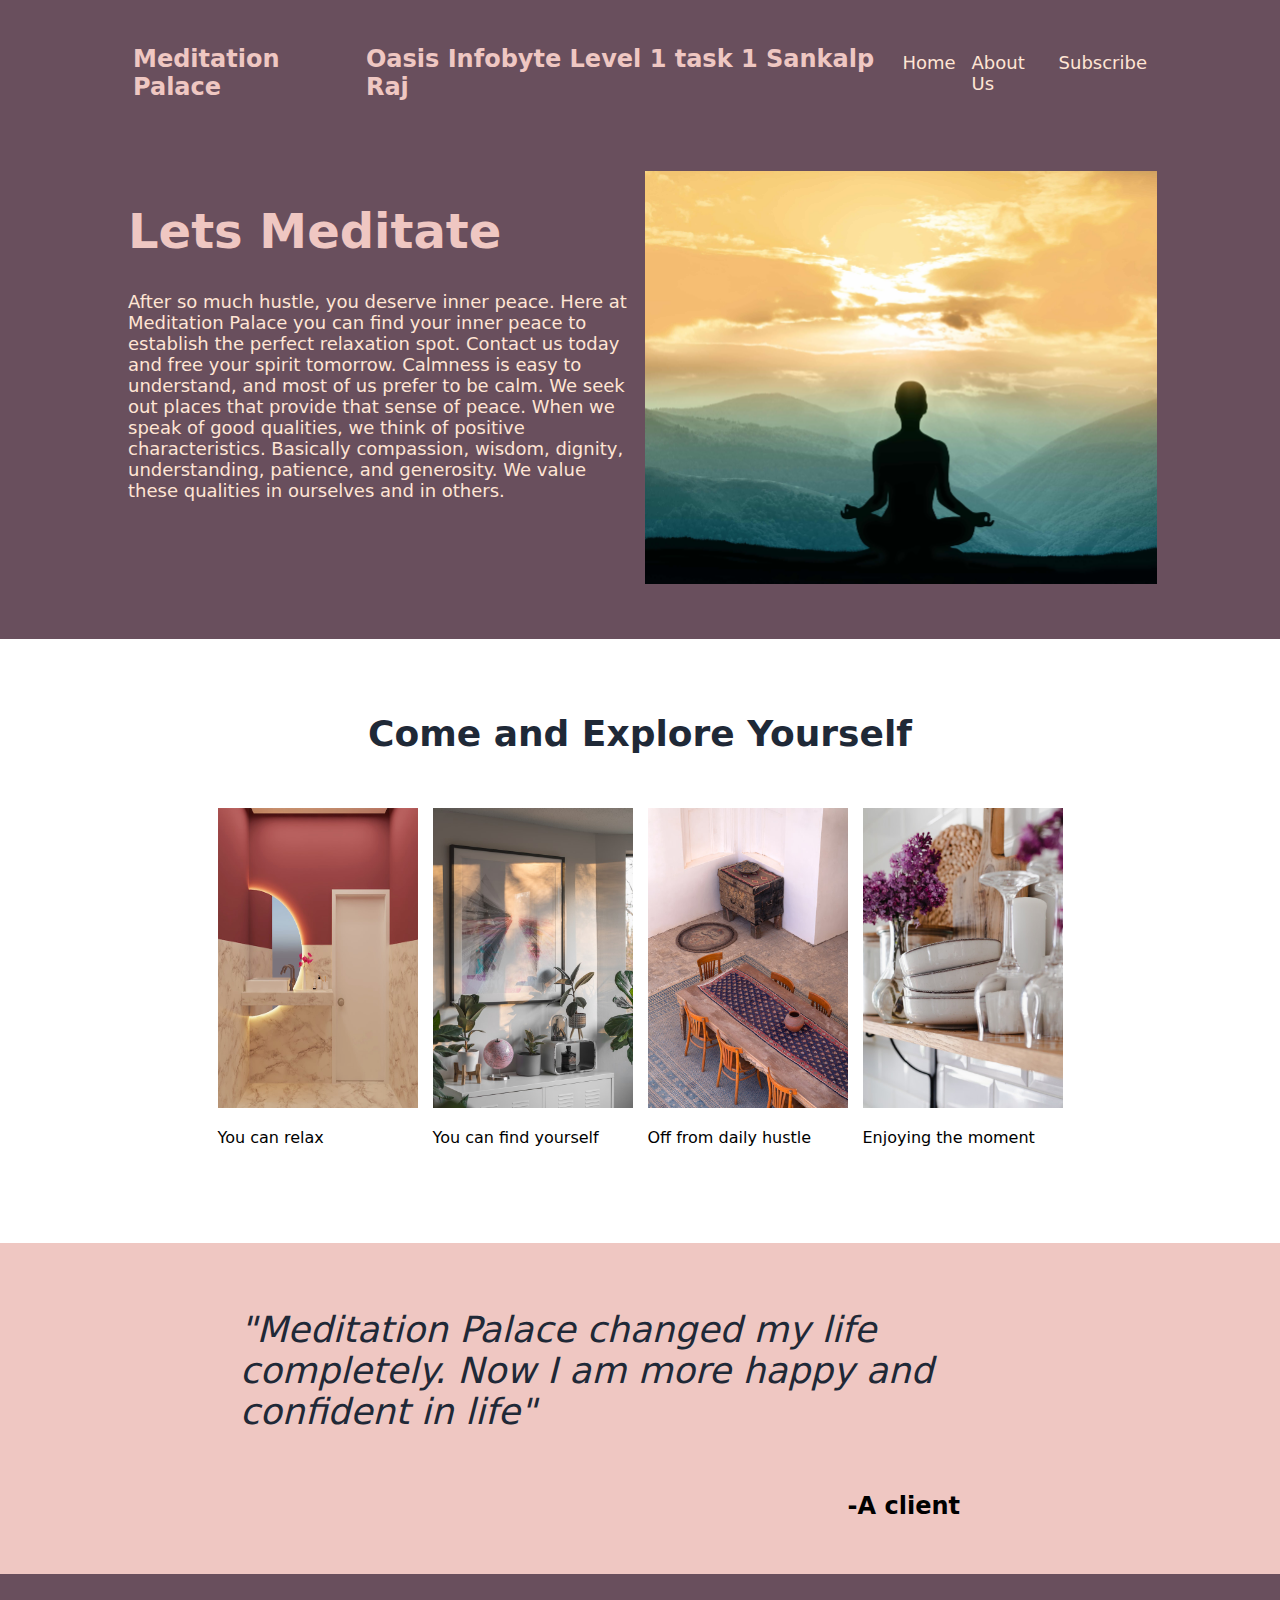
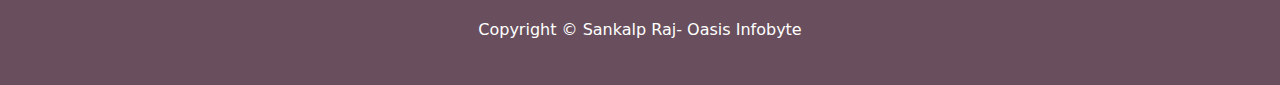
<file: Oasis Infobyte/Level 1 Task 1 landing page/landingpageProject/index.html>
<!DOCTYPE html>
<html>
    <head>
        <title>Landing Page Project</title>
        <link rel="stylesheet" href="styles.css">
    </head>
    <body>
        <div class="topArea">
            <div class="header">
                <div class="left_header">
                
                <h3 class="logo">Meditation Palace</h3>
                </div>
                <h5 class="logo">Oasis Infobyte Level 1 task 1 Sankalp Raj</h5>
                <div class="right_header">
                    <ul>
                        <li><a href="url">Home</a></li>
                        <li><a href="url">About Us</a></li>
                        <li><a href="url">Subscribe</a></li>
                    </ul>
                </div>
            </div>

            <div class="intro">
                <div class="left_intro">
                    <h1 class="introMainText">Lets Meditate</h1>
                    <p class="introSecondText">After so much hustle, you deserve inner peace. Here at Meditation Palace you can find your inner peace <em></em> to establish the perfect relaxation spot. Contact us today and free your spirit tomorrow.   Calmness is easy to understand, and most of us prefer to be calm. We seek out places that provide that sense of peace.

                        When we speak of good qualities, we think of positive characteristics. Basically compassion, wisdom, dignity, understanding, patience, and generosity. We value these qualities in ourselves and in others.</p>
                </div>
                <div class="right_intro">
                    <img class="manoncouch" src="meditate.jpeg" alt="Meditate">
                </div>
            </div>
        </div>

        <div class="infoSection">
            <h1 class="randomInfo">Come and Explore Yourself</h1>

            <div class="infoPods">
                <div class="pod1">
                    <img class="podImage" src="image1.jpg" alt="Bathroom">
                    <p>You can relax</p>
                </div>
                <div class="pod2">
                    <img class="podImage" src="image2.jpg" alt="Mantle">
                    <p>You can find yourself</p>
                </div>
                <div class="pod3">
                    <img class="podImage" src="image3.jpg" alt="Table">
                    <p>Off from daily hustle</p>
                </div>
                <div class="pod4">
                    <img class="podImage" src="image4.jpg" alt="Shelf">
                    <p>Enjoying the moment</p>
                </div>
            </div>
        </div>

        <div class="statement">
            <div class="quoteContainer">
            <p class="quote">"Meditation Palace changed my life completely. Now I am more happy and confident in life"</p>
            </div>
            <div class="authorContainer">
            <p class="author">-A client</p>
            </div>
        </div>

        <div class="footer">
        <p>Copyright © Sankalp Raj- Oasis Infobyte</p>
        </div>
    </body>
</html>
</file>
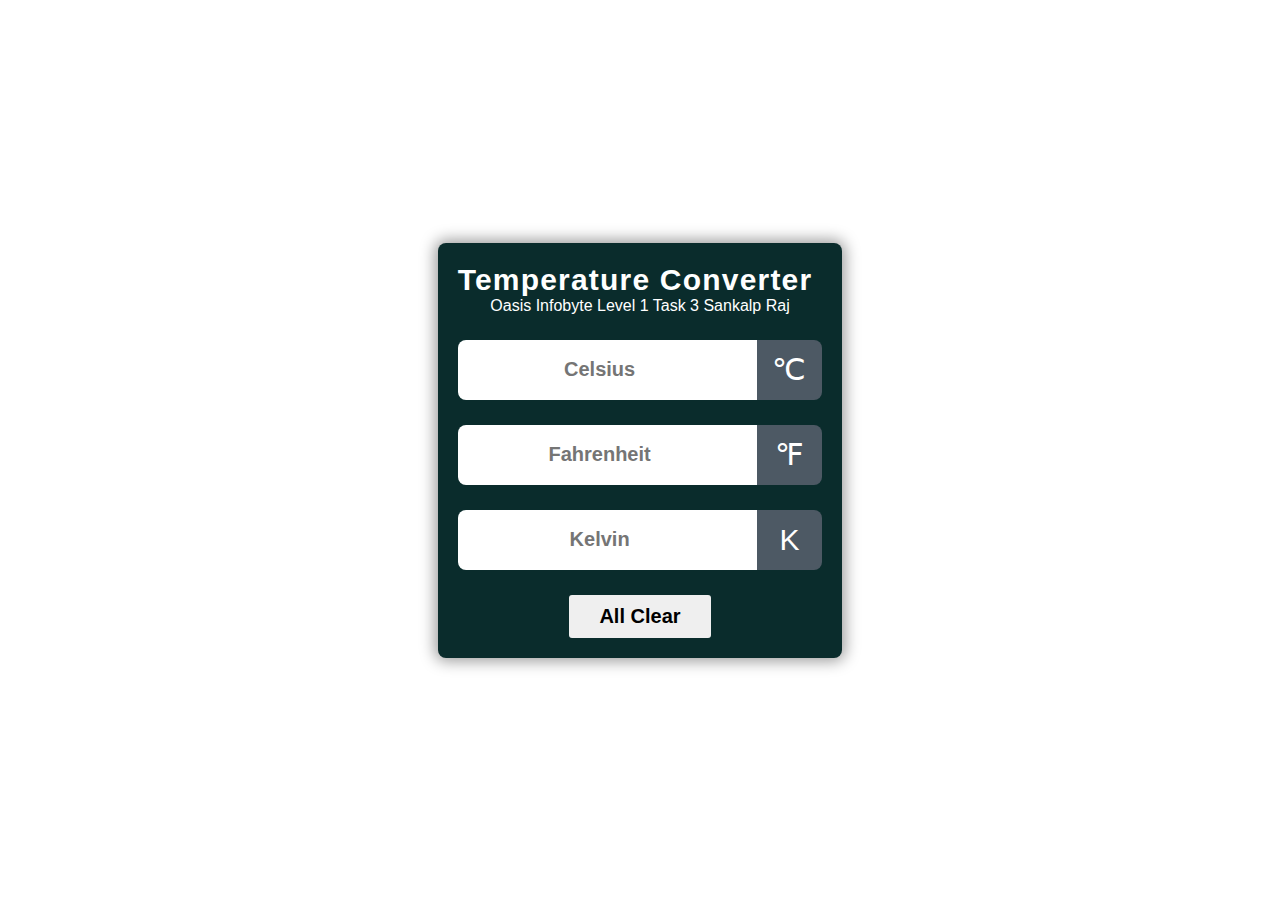
<file: Oasis Infobyte/Level 1 Task 3 Temperature Converter/Temperature Converter/index.html>
<!DOCTYPE html>
<html lang="en">
<head>
    <meta charset="UTF-8">
    <meta name="viewport" content="width=device-width, initial-scale=1.0">
    <title>Temperature converter</title>
    <link rel="stylesheet" href="style.css">
    <link rel="stylesheet" href="https://cdnjs.cloudflare.com/ajax/libs/font-awesome/6.2.0/css/all.min.css" integrity="sha512-xh6O/CkQoPOWDdYTDqeRdPCVd1SpvCA9XXcUnZS2FmJNp1coAFzvtCN9BmamE+4aHK8yyUHUSCcJHgXloTyT2A==" crossorigin="anonymous" referrerpolicy="no-referrer" />   
</head>
<body>
    <div class="container">
        <div class="title">
            <h1>Temperature Converter </h1>
            <span class="Temperature-icon"><i class="fa-solid fa-temperature-three-quarters"></i></span>
        </div>
        <div class="subtitle">
            <p>Oasis Infobyte Level 1 Task 3 Sankalp Raj</p>
        </div>

        <div id="celsius">
            <input type="number" name="" placeholder="Celsius">
            <span class="icon">&#8451</span>
        </div>
        <div id="fahrenheit">
            <input type="number" name="" placeholder="Fahrenheit">
            <span class="icon">&#8457</span>
        </div>
        <div id="kelvin">
            <input type="number" name="" placeholder="Kelvin">
            <span class="icon">&#8490</span>
        </div>

        <div class="button">
            <button>All Clear</button>
        </div>
    </div>
 <script>
        let celsiusInput = document.querySelector('#celsius > input')
        let fahrenheitInput = document.querySelector('#fahrenheit > input')
        let kelvinInput = document.querySelector('#kelvin > input')

        let btn = document.querySelector('.button button')


        function roundNumber(number){
          return Math.round(number*100)/100
        }


/* Celcius to Fahrenheit and Kelvin */
celsiusInput.addEventListener('input', function(){
    let cTemp = parseFloat(celsiusInput.value)
    let fTemp = (cTemp*(9/5)) + 32
    let kTemp = cTemp + 273.15

    fahrenheitInput.value = roundNumber(fTemp)
    kelvinInput.value = roundNumber(kTemp)
})


/* Fahrenheit to Celcius and Kelvin */
fahrenheitInput.addEventListener('input', function(){
    let fTemp = parseFloat(fahrenheitInput.value)
    let cTemp = (fTemp - 32) * (5/9)
    let kTemp = (fTemp -32) * (5/9) + 273.15

    celsiusInput.value = roundNumber(cTemp)
    kelvinInput.value = roundNumber(kTemp)
})

/* Kelvin to Celcius and Fahrenheit */
kelvinInput.addEventListener('input', function(){
    let kTemp = parseFloat(kelvinInput.value)
    let cTemp = kTemp - 273.15
    let fTemp = (kTemp - 273.15) * (9/5) + 32

    celsiusInput.value = roundNumber(cTemp)
    fahrenheitInput.value = roundNumber(fTemp)
})


btn.addEventListener('click', ()=>{
    celsiusInput.value = ""
    fahrenheitInput.value = ""
    kelvinInput.value = ""
})
</script>
</body>
</html>
</file>
<file: Oasis Infobyte/Level 1 Task 1 landing page/landingpageProject/styles.css>
body{
    margin: 0;
    padding: 0;
    font-family: system-ui, -apple-system, BlinkMacSystemFont, 'Segoe UI', Roboto, Oxygen, Ubuntu, Cantarell, 'Open Sans', 'Helvetica Neue', sans-serif;
}

.lotus {
    width: 45px; 
    height: 45px;
}

.topArea {
    background-color:#694F5D;
    display: flex;
    flex-direction: column;
    padding-bottom: 30px;
}

.header {
    background-color: #694F5D;
    display: flex;
    justify-content: space-between;
    align-items: center;
    margin-left: 10%; 
    margin-right: 10%;
    padding: 5px;
}

.left_header {
    display: flex;
    gap: 10px;
    align-items: center;
}


ul {
    font-size: 18px;
    list-style-type: none;
    display: flex;
    margin: 0;
    padding: 0;
    gap: 16px;
}

a:link { 
    text-decoration: none;
    color: #FFE5D4;
}

.logo {
    color: #EFC7C2;
    font-size: 24px;
}

.intro {
    display: flex;
    gap: 5px;
    padding-top: 25px;
    padding-bottom: 25px;
    margin-left: 10%; 
    margin-right: 10%;
}

.introMainText {
    font-size: 48px;
    font-weight: bolder;
    color: #EFC7C2;
}

.introSecondText {
    margin-top: 0%;
    font-size: 18px;
    color: #FFE5D4;
}

.left_intro {
    display: flex;
    flex-direction: column;
    flex: 0 0 50%;
    flex-wrap: wrap;
}

.right_intro {
    display: flex;
    flex-direction: row;
    flex: 0 0 50%;
    align-items: flex-end;
    justify-content: flex-end;
    
}

.signupButton {
    background-color: #68A691;
    color: white;
    max-width: 100px;
    height: 30px;
    border-radius: 4px;
    cursor: pointer;
    border: none;
    text-align: center;
}

.infoSection {
    display: flex;
    flex-direction: column;
    align-items: center;
    padding-top: 50px;
    padding-bottom: 50px;
}

.randomInfo {
    font-size: 36px;
    font-weight: bolder;
    color: #1F2937;
}

.infoPods {
    display: flex;
    flex-direction: row;
    align-items: center;
    justify-content: center;
    gap: 15px;
    width: 200px;
    padding-top: 30px;
    padding-bottom: 30px;
    
}

.podImage {
    width: 200px;
    height: 300px;
}

.statement {
    background-color: #EFC7C2;
    padding-top: 30px;
    padding-bottom: 30px;
    display: flex;
    flex-direction: column;
}

.quote {
    color: #1F2937;
    font-size: 36px;
    font-weight: light;
    font-style: italic;
    width:800px;
}

.author{
    font-size: 24px;
    font-weight: bolder;

}

.quoteContainer {
    display: flex;
    align-items: center;
    justify-content: center;
}

.authorContainer{
    display: flex;
    justify-content: flex-end;
    padding-right: 25%;

}

.manoncouch {
    width: 100%;
    height: auto;
    max-width: none;
}

.signUp {
    padding-top: 100px;
    padding-bottom: 100px;
    display: flex;
    align-items: center;
    justify-content: center;
}

.comboSignUp {
    width: 700px;
    display: flex;
    flex-direction: row;
    align-items: center;
    justify-content: center;
    gap: 80px;
    background-color: #BFD3C1;
    border-radius: 10px;
}

.signupButton2 {
    background-color: #68A691;
    color: white;
    border: 1px solid white;
    width: 100px;
    height: 30px;
    border-radius: 4px;
    cursor: pointer;
    text-align: center;
}

.itsTime{
    font-weight: bold;
}

.footer{
    color: white;
    padding-top: 30px;
    padding-bottom: 30px;
    background-color: #694F5D;
    text-align: center;
}
</file>
<file: Oasis Infobyte/Level 1 Task 3 Temperature Converter/Temperature Converter/style.css>
*{
    margin: 0;
    padding: 0;
    box-sizing: border-box;
}

body{
    display: flex;
    justify-content: center;
    align-items: center;
    min-height: 100vh;
}

.container{
    max-width: 650px;
    background: #0a2c2c;
    border-radius: 8px;
    box-shadow: 0px 0px 15px 3px rgba(0,0,0,0.4);
    font-family: sans-serif;
    padding: 20px;
}

.title{
    display: flex;
    justify-content: center;
    align-items: center;
    flex-wrap: wrap-reverse;
    gap: 10px;
}

.Temperature-icon{
    font-size: 45px;
    color: #fff;
}

h1{
    color: #fff;
    letter-spacing: 1.2px;
    font-size: 30px;
}

.subtitle p{
    color: #fff;
    text-align: center;
}

#celsius, #fahrenheit, #kelvin{
    display: flex;
    justify-content: center;
    align-items: center;
    margin-top: 25px;
}

input{
    flex: 5;
    height: 60px;
    font-size: 20px;
    font-weight: 600;
    text-align: center;
    border: none;
    outline: none;
    border-radius: 8px 0 0 8px;
    padding: 0 10px;
}

.icon{
    flex: 1;
    height: 60px;
    line-height: 60px;
    padding: 0 5px;
    text-align: center;
    font-size: 30px;
    background: #4d5964;
    color: #fff;
    border-radius: 0 8px 8px 0;
}


.button{
    margin-top: 25px;
    text-align: center;
}


.button button{
    border: none;
    outline: none;
    padding: 10px 30px;
    font-size: 20px;
    font-weight: 600;
    border-radius: 3px;
    cursor: pointer;
    transition: 0.3s;
}

.button button:hover{
    background: #000;
    color: #fff;
}
</file>
